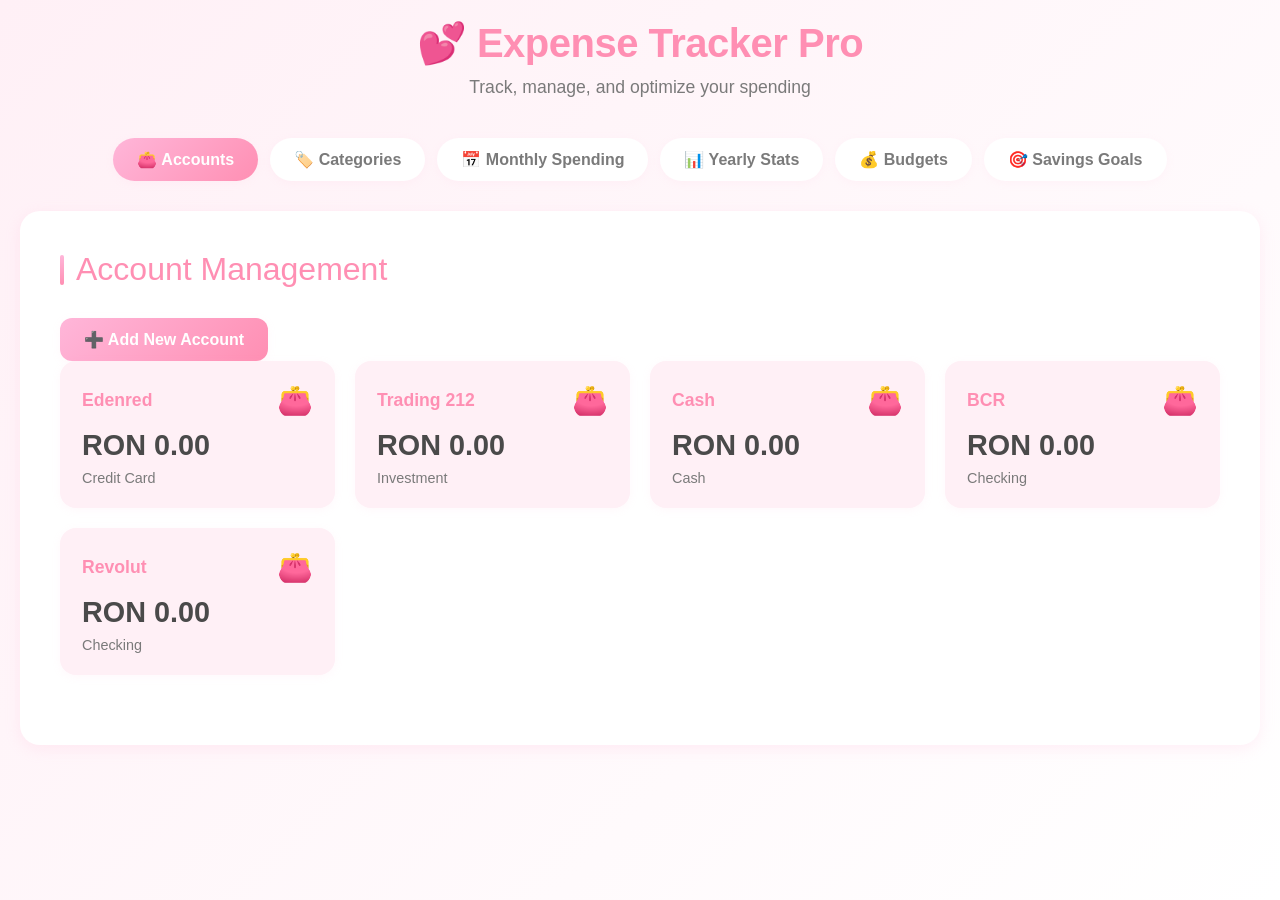
<file: index.html>
<!DOCTYPE html>
<html lang="en">
<head>
    <meta charset="UTF-8">
    <meta name="viewport" content="width=device-width, initial-scale=1.0">
    <title>Expense Tracker Pro</title>
    <link rel="stylesheet" href="style.css">
</head>
<body>
    <div class="container">
        <header>
            <h1>💕 Expense Tracker Pro</h1>
            <p>Track, manage, and optimize your spending</p>
        </header>

        <div class="nav-tabs">
            <button class="nav-tab active" onclick="switchTab('accounts')">👛 Accounts</button>
            <button class="nav-tab" onclick="switchTab('categories')">🏷️ Categories</button>
            <button class="nav-tab" onclick="switchTab('monthly')">📅 Monthly Spending</button>
            <button class="nav-tab" onclick="switchTab('yearly')">📊 Yearly Stats</button>
            <button class="nav-tab" onclick="switchTab('budgets')">💰 Budgets</button>
            <button class="nav-tab" onclick="switchTab('savings')">🎯 Savings Goals</button>
        </div>

        <div class="content">
            <!-- ACCOUNTS TAB -->
            <div id="accounts" class="tab-content active">
                <div class="section-title">Account Management</div>
                <button class="btn btn-primary" onclick="openModal('newAccountModal')">➕ Add New Account</button>
                <div id="accountsList" class="grid"></div>
                <div id="accountDetail" style="display: none;">
                    <button class="btn btn-secondary" onclick="backToAccountsList()">← Back to Accounts</button>
                    <div style="margin-top: 20px;">
                        <h3 id="accountDetailName" style="color: var(--dark-pink); margin-bottom: 15px;"></h3>
                        <div class="stats-grid">
                            <div class="stat-card">
                                <div class="stat-label">Current Balance</div>
                                <div class="stat-value" id="accountBalance">$0.00</div>
                            </div>
                        </div>
                        <div>
                            <h4 style="color: var(--dark-pink); margin-bottom: 15px; margin-top: 20px;">Filter Transactions</h4>
                            <select id="accountCategoryFilter" onchange="filterAccountTransactions()" class="form-group" style="margin-bottom: 20px;">
                                <option value="">All Categories</option>
                            </select>
                        </div>
                        <div class="table-container">
                            <table>
                                <thead>
                                    <tr>
                                        <th>Date</th>
                                        <th>Category</th>
                                        <th>Amount</th>
                                        <th>Type</th>
                                        <th>Note</th>
                                    </tr>
                                </thead>
                                <tbody id="accountTransactionsList"></tbody>
                            </table>
                        </div>
                    </div>
                </div>
            </div>

            <!-- CATEGORIES TAB -->
            <div id="categories" class="tab-content">
                <div class="section-title">Category Management</div>
                <button class="btn btn-primary" onclick="openModal('newCategoryModal')">➕ Add New Category</button>
                <div id="categoriesList" class="grid"></div>
                <div id="categoryDetail" style="display: none;">
                    <button class="btn btn-secondary" onclick="backToCategoriesList()">← Back to Categories</button>
                    <div style="margin-top: 20px;">
                        <h3 id="categoryDetailName" style="color: var(--dark-pink); margin-bottom: 15px;"></h3>
                        <div class="table-container">
                            <table>
                                <thead>
                                    <tr>
                                        <th>Date</th>
                                        <th>Account</th>
                                        <th>Amount</th>
                                        <th>Type</th>
                                        <th>Note</th>
                                    </tr>
                                </thead>
                                <tbody id="categoryTransactionsList"></tbody>
                            </table>
                        </div>
                    </div>
                </div>
            </div>

            <!-- MONTHLY SPENDING TAB -->
            <div id="monthly" class="tab-content">
                <div class="section-title">Monthly Spending Tracker</div>
                <div class="monthly-tabs" id="monthlyTabs"></div>
                <div id="monthlyContent">
                    <button class="btn btn-primary" onclick="openModal('newTransactionModal')">➕ Add Transaction</button>
                    <div class="sort-controls">
                        <label><input type="radio" name="sortBy" value="date" checked onchange="updateMonthlyView()"> Sort by Date</label>
                        <label><input type="radio" name="sortBy" value="account" onchange="updateMonthlyView()"> Sort by Account</label>
                        <label><input type="radio" name="sortBy" value="category" onchange="updateMonthlyView()"> Sort by Category</label>
                    </div>
                    <div class="table-container">
                        <table>
                            <thead>
                                <tr>
                                    <th>Date</th>
                                    <th>Account</th>
                                    <th>Category</th>
                                    <th>Amount</th>
                                    <th>Type</th>
                                    <th>Note</th>
                                    <th>Actions</th>
                                </tr>
                            </thead>
                            <tbody id="monthlyTransactionsList"></tbody>
                        </table>
                    </div>
                </div>
            </div>

            <!-- YEARLY STATS TAB -->
            <div id="yearly" class="tab-content">
                <div class="section-title">Yearly Spending Statistics</div>
                <div class="stats-grid">
                    <div class="stat-card">
                        <div class="stat-label">Total Income</div>
                        <div class="stat-value" id="yearlyIncome" style="color: var(--success-green);">RON 0.00</div>
                    </div>
                    <div class="stat-card">
                        <div class="stat-label">Total Expenses</div>
                        <div class="stat-value" id="yearlyExpenses" style="color: var(--danger-red);">RON 0.00</div>
                    </div>
                    <div class="stat-card">
                        <div class="stat-label">Net Savings</div>
                        <div class="stat-value" id="yearlySavings">RON 0.00</div>
                    </div>
                </div>
                <h3 style="color: var(--dark-pink); margin-bottom: 20px; margin-top: 30px;">Spending by Category</h3>
                <div class="category-bars" id="categoryStats"></div>
            </div>

            <!-- BUDGETS TAB -->
            <div id="budgets" class="tab-content">
                <div class="section-title">Budget Management</div>
                <button class="btn btn-primary" onclick="openModal('newBudgetModal')">➕ Create Budget</button>
                <div id="budgetsList"></div>
            </div>

            <!-- SAVINGS TAB -->
            <div id="savings" class="tab-content">
                <div class="section-title">Savings Goals</div>
                <button class="btn btn-primary" onclick="openModal('newSavingsModal')">➕ Create Savings Goal</button>
                <div id="savingsList"></div>
            </div>
        </div>
    </div>

    <!-- MODALS -->

    <!-- New Account Modal -->
    <div id="newAccountModal" class="modal">
        <div class="modal-content">
            <div class="modal-header">
                <h2>Add New Account</h2>
                <button class="close-btn" onclick="closeModal('newAccountModal')">✕</button>
            </div>
            <form onsubmit="addAccount(event)">
                <div class="form-group">
                    <label>Account Name</label>
                    <input type="text" id="accountName" required placeholder="e.g., Checking, Savings">
                </div>
                <div class="form-group">
                    <label>Initial Balance (RON)</label>
                    <input type="number" id="accountInitialBalance" step="0.01" required placeholder="0.00">
                </div>
                <div class="form-group">
                    <label>Account Type</label>
                    <select id="accountType" required>
                        <option>Checking</option>
                        <option>Savings</option>
                        <option>Credit Card</option>
                        <option>Cash</option>
                        <option>Investment</option>
                    </select>
                </div>
                <button type="submit" class="btn btn-primary" style="width: 100%;">Create Account</button>
            </form>
        </div>
    </div>

    <!-- New Category Modal -->
    <div id="newCategoryModal" class="modal">
        <div class="modal-content">
            <div class="modal-header">
                <h2>Add New Category</h2>
                <button class="close-btn" onclick="closeModal('newCategoryModal')">✕</button>
            </div>
            <form onsubmit="addCategory(event)">
                <div class="form-group">
                    <label>Category Name</label>
                    <input type="text" id="categoryName" required placeholder="e.g., Shopping, Food">
                </div>
                <div class="form-group">
                    <label>Icon/Emoji</label>
                    <input type="text" id="categoryIcon" placeholder="🛍️" maxlength="5">
                </div>
                <div class="form-group">
                    <label>Description</label>
                    <textarea id="categoryDesc" placeholder="Optional description"></textarea>
                </div>
                <button type="submit" class="btn btn-primary" style="width: 100%;">Create Category</button>
            </form>
        </div>
    </div>

    <!-- New Transaction Modal -->
    <div id="newTransactionModal" class="modal">
        <div class="modal-content">
            <div class="modal-header">
                <h2>Add Transaction</h2>
                <button class="close-btn" onclick="closeModal('newTransactionModal')">✕</button>
            </div>
            <form onsubmit="addTransaction(event)">
                <div class="form-group">
                    <label>Account</label>
                    <select id="transactionAccount" required></select>
                </div>
                <div class="form-group">
                    <label>Category</label>
                    <select id="transactionCategory" required></select>
                </div>
                <div class="form-group">
                    <label>Amount (RON)</label>
                    <input type="number" id="transactionAmount" step="0.01" required placeholder="0.00">
                </div>
                <div class="form-group">
                    <label>Type</label>
                    <select id="transactionType" required>
                        <option value="expense">Expense</option>
                        <option value="income">Income</option>
                    </select>
                </div>
                <div class="form-group">
                    <label>Date</label>
                    <input type="date" id="transactionDate" required>
                </div>
                <div class="form-group">
                    <label>Note</label>
                    <textarea id="transactionNote" placeholder="Optional note"></textarea>
                </div>
                <button type="submit" class="btn btn-primary" style="width: 100%;">Add Transaction</button>
            </form>
        </div>
    </div>

    <!-- New Budget Modal -->
    <div id="newBudgetModal" class="modal">
        <div class="modal-content">
            <div class="modal-header">
                <h2>Create Budget</h2>
                <button class="close-btn" onclick="closeModal('newBudgetModal')">✕</button>
            </div>
            <form onsubmit="addBudget(event)">
                <div class="form-group">
                    <label>Category</label>
                    <select id="budgetCategory" required></select>
                </div>
                <div class="form-group">
                    <label>Budget Amount (RON)</label>
                    <input type="number" id="budgetAmount" step="0.01" required placeholder="0.00">
                </div>
                <div class="form-group">
                    <label>Period</label>
                    <select id="budgetPeriod" required>
                        <option value="daily">Daily</option>
                        <option value="weekly">Weekly</option>
                        <option value="monthly">Monthly</option>
                        <option value="yearly">Yearly</option>
                    </select>
                </div>
                <button type="submit" class="btn btn-primary" style="width: 100%;">Create Budget</button>
            </form>
        </div>
    </div>

    <!-- New Savings Modal -->
    <div id="newSavingsModal" class="modal">
        <div class="modal-content">
            <div class="modal-header">
                <h2>Create Savings Goal</h2>
                <button class="close-btn" onclick="closeModal('newSavingsModal')">✕</button>
            </div>
            <form onsubmit="addSavingsGoal(event)">
                <div class="form-group">
                    <label>Goal Name</label>
                    <input type="text" id="savingsName" required placeholder="e.g., Vacation, Emergency Fund">
                </div>
                <div class="form-group">
                    <label>Target Amount (RON)</label>
                    <input type="number" id="savingsTarget" step="0.01" required placeholder="0.00">
                </div>
                <div class="form-group">
                    <label>Current Amount (RON)</label>
                    <input type="number" id="savingsCurrent" step="0.01" value="0" placeholder="0.00">
                </div>
                <div class="form-group">
                    <label>Deadline</label>
                    <input type="date" id="savingsDeadline">
                </div>
                <button type="submit" class="btn btn-primary" style="width: 100%;">Create Savings Goal</button>
            </form>
        </div>
    </div>

    <script src="app.js"></script>
</body>
</html>
</file>
<file: style.css>
* {
    margin: 0;
    padding: 0;
    box-sizing: border-box;
}

:root {
    --primary-pink: #FFB6D9;
    --dark-pink: #FF8FB3;
    --light-pink: #FFE4F0;
    --pale-pink: #FFF0F6;
    --white: #FFFFFF;
    --text-dark: #4A4A4A;
    --text-light: #7A7A7A;
    --success-green: #A8D5BA;
    --danger-red: #FF6B6B;
    --warning-yellow: #FFD93D;
    --shadow: 0 4px 15px rgba(255, 182, 217, 0.2);
    --shadow-sm: 0 2px 8px rgba(255, 182, 217, 0.1);
}

body {
    font-family: 'Segoe UI', Tahoma, Geneva, Verdana, sans-serif;
    background: linear-gradient(135deg, var(--pale-pink) 0%, var(--white) 100%);
    color: var(--text-dark);
    min-height: 100vh;
    padding: 20px;
}

.container {
    max-width: 1400px;
    margin: 0 auto;
}

header {
    text-align: center;
    margin-bottom: 40px;
    animation: slideDown 0.6s ease-out;
}

header h1 {
    font-size: 2.5em;
    color: var(--dark-pink);
    margin-bottom: 10px;
    font-weight: 700;
    letter-spacing: -0.5px;
}

header p {
    color: var(--text-light);
    font-size: 1.1em;
}

.nav-tabs {
    display: flex;
    gap: 12px;
    margin-bottom: 30px;
    flex-wrap: wrap;
    justify-content: center;
    animation: slideUp 0.6s ease-out;
}

.nav-tab {
    padding: 12px 24px;
    border: none;
    background: var(--white);
    color: var(--text-light);
    cursor: pointer;
    border-radius: 25px;
    font-weight: 600;
    font-size: 1em;
    transition: all 0.3s ease;
    box-shadow: var(--shadow-sm);
    display: flex;
    align-items: center;
    gap: 8px;
}

.nav-tab:hover {
    transform: translateY(-2px);
    box-shadow: var(--shadow);
}

.nav-tab.active {
    background: linear-gradient(135deg, var(--primary-pink), var(--dark-pink));
    color: var(--white);
}

.content {
    background: var(--white);
    border-radius: 20px;
    padding: 40px;
    box-shadow: var(--shadow);
    animation: fadeIn 0.6s ease-out;
}

.tab-content {
    display: none;
}

.tab-content.active {
    display: block;
}

.section-title {
    font-size: 2em;
    color: var(--dark-pink);
    margin-bottom: 30px;
    display: flex;
    align-items: center;
    gap: 12px;
}

.section-title::before {
    content: '';
    width: 4px;
    height: 30px;
    background: linear-gradient(180deg, var(--primary-pink), var(--dark-pink));
    border-radius: 2px;
}

.button-group {
    display: flex;
    gap: 12px;
    flex-wrap: wrap;
    margin-bottom: 25px;
}

.btn {
    padding: 12px 24px;
    border: none;
    border-radius: 12px;
    font-weight: 600;
    cursor: pointer;
    transition: all 0.3s ease;
    font-size: 1em;
    display: flex;
    align-items: center;
    gap: 8px;
}

.btn-primary {
    background: linear-gradient(135deg, var(--primary-pink), var(--dark-pink));
    color: var(--white);
    box-shadow: var(--shadow-sm);
}

.btn-primary:hover {
    transform: translateY(-2px);
    box-shadow: var(--shadow);
}

.btn-secondary {
    background: var(--light-pink);
    color: var(--dark-pink);
    border: 2px solid var(--primary-pink);
}

.btn-secondary:hover {
    background: var(--primary-pink);
    color: var(--white);
}

.btn-danger {
    background: var(--danger-red);
    color: var(--white);
}

.btn-danger:hover {
    opacity: 0.9;
}

.btn-small {
    padding: 8px 16px;
    font-size: 0.9em;
}

.grid {
    display: grid;
    grid-template-columns: repeat(auto-fit, minmax(250px, 1fr));
    gap: 20px;
    margin-bottom: 30px;
}

.card {
    background: var(--pale-pink);
    border-radius: 16px;
    padding: 20px;
    cursor: pointer;
    transition: all 0.3s ease;
    border: 2px solid transparent;
    box-shadow: var(--shadow-sm);
}

.card:hover {
    border-color: var(--primary-pink);
    transform: translateY(-4px);
    box-shadow: var(--shadow);
}

.card.active {
    background: linear-gradient(135deg, var(--light-pink), var(--pale-pink));
    border-color: var(--primary-pink);
}

.card-header {
    display: flex;
    justify-content: space-between;
    align-items: center;
    margin-bottom: 12px;
}

.card-title {
    font-weight: 700;
    color: var(--dark-pink);
    font-size: 1.1em;
}

.card-icon {
    font-size: 1.8em;
}

.card-amount {
    font-size: 1.8em;
    font-weight: 700;
    color: var(--text-dark);
    margin-bottom: 8px;
}

.card-subtitle {
    color: var(--text-light);
    font-size: 0.9em;
}

.table-container {
    overflow-x: auto;
    margin-bottom: 30px;
}

table {
    width: 100%;
    border-collapse: collapse;
    margin-top: 15px;
}

thead {
    background: linear-gradient(135deg, var(--light-pink), var(--pale-pink));
    border-bottom: 2px solid var(--primary-pink);
}

th {
    padding: 16px;
    text-align: left;
    font-weight: 700;
    color: var(--dark-pink);
}

td {
    padding: 14px 16px;
    border-bottom: 1px solid var(--light-pink);
}

tbody tr:hover {
    background: var(--pale-pink);
}

.amount-expense {
    color: var(--danger-red);
    font-weight: 700;
}

.amount-income {
    color: var(--success-green);
    font-weight: 700;
}

.badge {
    display: inline-block;
    padding: 6px 12px;
    border-radius: 20px;
    font-size: 0.85em;
    font-weight: 600;
}

.badge-expense {
    background: rgba(255, 107, 107, 0.2);
    color: var(--danger-red);
}

.badge-income {
    background: rgba(168, 213, 186, 0.2);
    color: var(--success-green);
}

.form-group {
    margin-bottom: 20px;
}

.form-group label {
    display: block;
    margin-bottom: 8px;
    font-weight: 600;
    color: var(--text-dark);
}

.form-group input,
.form-group select,
.form-group textarea {
    width: 100%;
    padding: 12px;
    border: 2px solid var(--light-pink);
    border-radius: 10px;
    font-size: 1em;
    font-family: inherit;
    transition: all 0.3s ease;
}

.form-group input:focus,
.form-group select:focus,
.form-group textarea:focus {
    outline: none;
    border-color: var(--primary-pink);
    box-shadow: 0 0 0 3px rgba(255, 182, 217, 0.2);
}

.modal {
    display: none;
    position: fixed;
    top: 0;
    left: 0;
    right: 0;
    bottom: 0;
    background: rgba(0, 0, 0, 0.5);
    z-index: 1000;
    align-items: center;
    justify-content: center;
}

.modal.active {
    display: flex;
}

.modal-content {
    background: var(--white);
    border-radius: 20px;
    padding: 40px;
    max-width: 500px;
    width: 90%;
    max-height: 90vh;
    overflow-y: auto;
    box-shadow: 0 10px 40px rgba(0, 0, 0, 0.3);
    animation: slideUp 0.3s ease-out;
}

.modal-header {
    display: flex;
    justify-content: space-between;
    align-items: center;
    margin-bottom: 30px;
}

.modal-header h2 {
    color: var(--dark-pink);
    font-size: 1.8em;
}

.close-btn {
    background: none;
    border: none;
    font-size: 2em;
    color: var(--text-light);
    cursor: pointer;
    padding: 0;
    width: 40px;
    height: 40px;
    display: flex;
    align-items: center;
    justify-content: center;
    transition: all 0.3s ease;
}

.close-btn:hover {
    color: var(--dark-pink);
    transform: rotate(90deg);
}

.monthly-tabs {
    display: flex;
    gap: 10px;
    margin-bottom: 30px;
    flex-wrap: wrap;
    border-bottom: 2px solid var(--light-pink);
    padding-bottom: 15px;
}

.month-tab {
    padding: 10px 20px;
    border: none;
    background: transparent;
    color: var(--text-light);
    cursor: pointer;
    font-weight: 600;
    transition: all 0.3s ease;
    border-bottom: 3px solid transparent;
    margin-bottom: -17px;
}

.month-tab:hover {
    color: var(--dark-pink);
}

.month-tab.active {
    color: var(--dark-pink);
    border-bottom-color: var(--dark-pink);
}

.stats-grid {
    display: grid;
    grid-template-columns: repeat(auto-fit, minmax(200px, 1fr));
    gap: 20px;
    margin-bottom: 30px;
}

.stat-card {
    background: linear-gradient(135deg, var(--light-pink), var(--pale-pink));
    border-radius: 16px;
    padding: 24px;
    border: 2px solid var(--primary-pink);
}

.stat-label {
    color: var(--text-light);
    font-size: 0.95em;
    margin-bottom: 8px;
}

.stat-value {
    font-size: 2em;
    font-weight: 700;
    color: var(--dark-pink);
}

.category-bars {
    margin-bottom: 30px;
}

.category-bar {
    margin-bottom: 20px;
}

.category-bar-label {
    display: flex;
    justify-content: space-between;
    margin-bottom: 8px;
    font-weight: 600;
    color: var(--text-dark);
}

.category-bar-fill {
    height: 12px;
    background: var(--light-pink);
    border-radius: 10px;
    overflow: hidden;
}

.category-bar-progress {
    height: 100%;
    background: linear-gradient(90deg, var(--primary-pink), var(--dark-pink));
    border-radius: 10px;
    transition: width 0.5s ease;
}

.empty-state {
    text-align: center;
    padding: 60px 20px;
    color: var(--text-light);
}

.empty-state-icon {
    font-size: 3em;
    margin-bottom: 15px;
    opacity: 0.5;
}

.empty-state h3 {
    color: var(--text-dark);
    margin-bottom: 10px;
}

.filter-bar {
    display: flex;
    gap: 12px;
    margin-bottom: 20px;
    flex-wrap: wrap;
}

.filter-bar select {
    padding: 10px 16px;
    border: 2px solid var(--light-pink);
    border-radius: 8px;
    background: var(--white);
    color: var(--text-dark);
    cursor: pointer;
    font-weight: 600;
    transition: all 0.3s ease;
}

.filter-bar select:hover,
.filter-bar select:focus {
    border-color: var(--primary-pink);
    outline: none;
}

@keyframes slideDown {
    from {
        opacity: 0;
        transform: translateY(-30px);
    }
    to {
        opacity: 1;
        transform: translateY(0);
    }
}

@keyframes slideUp {
    from {
        opacity: 0;
        transform: translateY(30px);
    }
    to {
        opacity: 1;
        transform: translateY(0);
    }
}

@keyframes fadeIn {
    from {
        opacity: 0;
    }
    to {
        opacity: 1;
    }
}

.sort-controls {
    display: flex;
    gap: 8px;
    margin-bottom: 15px;
}

.sort-controls label {
    display: flex;
    align-items: center;
    gap: 8px;
    padding: 8px 12px;
    background: var(--pale-pink);
    border-radius: 8px;
    cursor: pointer;
    font-weight: 600;
    color: var(--text-dark);
}

.sort-controls input[type="radio"] {
    cursor: pointer;
    width: auto;
}

.budget-progress {
    margin-bottom: 20px;
}

.budget-header {
    display: flex;
    justify-content: space-between;
    align-items: center;
    margin-bottom: 10px;
}

.budget-label {
    font-weight: 700;
    color: var(--text-dark);
}

.budget-amount {
    color: var(--text-light);
    font-size: 0.9em;
}

.budget-bar {
    height: 10px;
    background: var(--light-pink);
    border-radius: 10px;
    overflow: hidden;
}

.budget-bar-fill {
    height: 100%;
    background: linear-gradient(90deg, var(--success-green), var(--warning-yellow));
    border-radius: 10px;
    transition: width 0.3s ease;
}

.budget-bar-fill.over {
    background: linear-gradient(90deg, var(--warning-yellow), var(--danger-red));
}

.secondary-tabs {
    display: flex;
    gap: 15px;
    margin-bottom: 30px;
    border-bottom: 2px solid var(--light-pink);
    padding-bottom: 12px;
}

.secondary-tab {
    padding: 8px 16px;
    border: none;
    background: transparent;
    color: var(--text-light);
    cursor: pointer;
    font-weight: 600;
    transition: all 0.3s ease;
    border-bottom: 3px solid transparent;
    margin-bottom: -15px;
}

.secondary-tab:hover {
    color: var(--dark-pink);
}

.secondary-tab.active {
    color: var(--dark-pink);
    border-bottom-color: var(--dark-pink);
}
</file>
